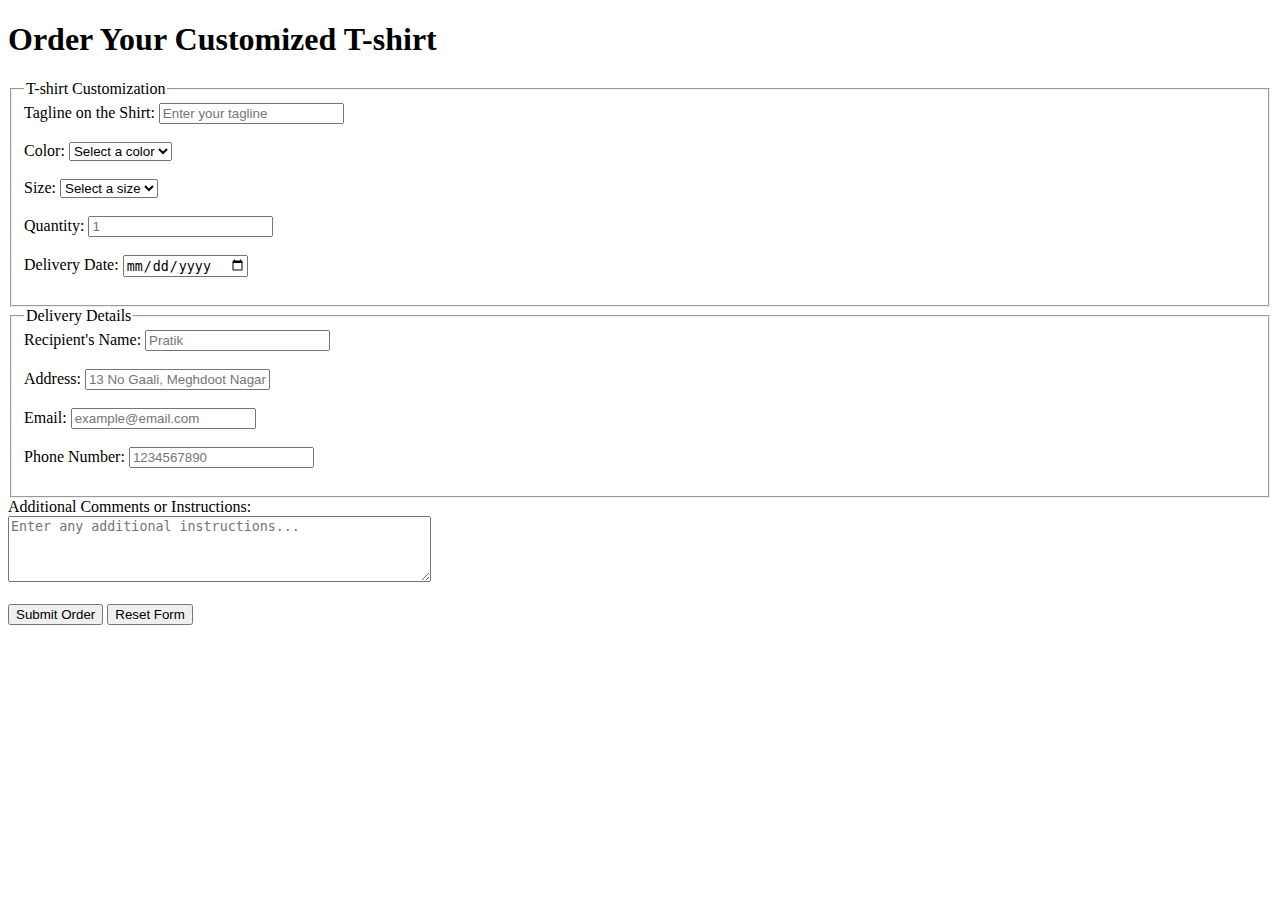
<file: experiement2/index.html>
<!DOCTYPE html>
<html lang="en">
<head>
    <meta charset="UTF-8">
    <meta name="viewport" content="width=device-width, initial-scale=1.0">
    <title>Custom T-shirt Order Form</title>
</head>
<body>
    <h1>Order Your Customized T-shirt</h1>
    <form action="/submit_order" method="POST">
        <fieldset>
            <legend>T-shirt Customization</legend>

            <label for="tagline">Tagline on the Shirt:</label>
            <input type="text" id="tagline" name="tagline" placeholder="Enter your tagline" required><br><br>

            <label for="color">Color:</label>
            <select id="color" name="color" required>
                <option value="">Select a color</option>
                <option value="white">White</option>
                <option value="black">Black</option>
                <option value="blue">Blue</option>
                <option value="red">Red</option>
                <option value="green">Green</option>
            </select><br><br>

            <label for="size">Size:</label>
            <select id="size" name="size" required>
                <option value="">Select a size</option>
                <option value="small">Small</option>
                <option value="medium">Medium</option>
                <option value="large">Large</option>
                <option value="xl">Extra Large</option>
            </select><br><br>

            <label for="quantity">Quantity:</label>
            <input type="number" id="quantity" name="quantity" min="1" placeholder="1" required><br><br>

            <label for="delivery_date">Delivery Date:</label>
            <input type="date" id="delivery_date" name="delivery_date" required><br><br>
        </fieldset>

        <fieldset>
            <legend>Delivery Details</legend>

            <label for="name">Recipient's Name:</label>
            <input type="text" id="name" name="name" placeholder="Pratik" required><br><br>

            <label for="address">Address:</label>
            <input type="text" id="address" name="address" placeholder="13 No Gaali, Meghdoot Nagar" required><br><br>

            <label for="email">Email:</label>
            <input type="email" id="email" name="email" placeholder="example@email.com" required><br><br>

            <label for="phone">Phone Number:</label>
            <input type="tel" id="phone" name="phone" pattern="[0-9]{10}" placeholder="1234567890" required><br><br>
        </fieldset>

        <label for="comments">Additional Comments or Instructions:</label><br>
        <textarea id="comments" name="comments" rows="4" cols="50" placeholder="Enter any additional instructions..."></textarea><br><br>

        <button type="submit">Submit Order</button>
        <input type="reset" value="Reset Form">
    </form>
</body>
</html>
</file>
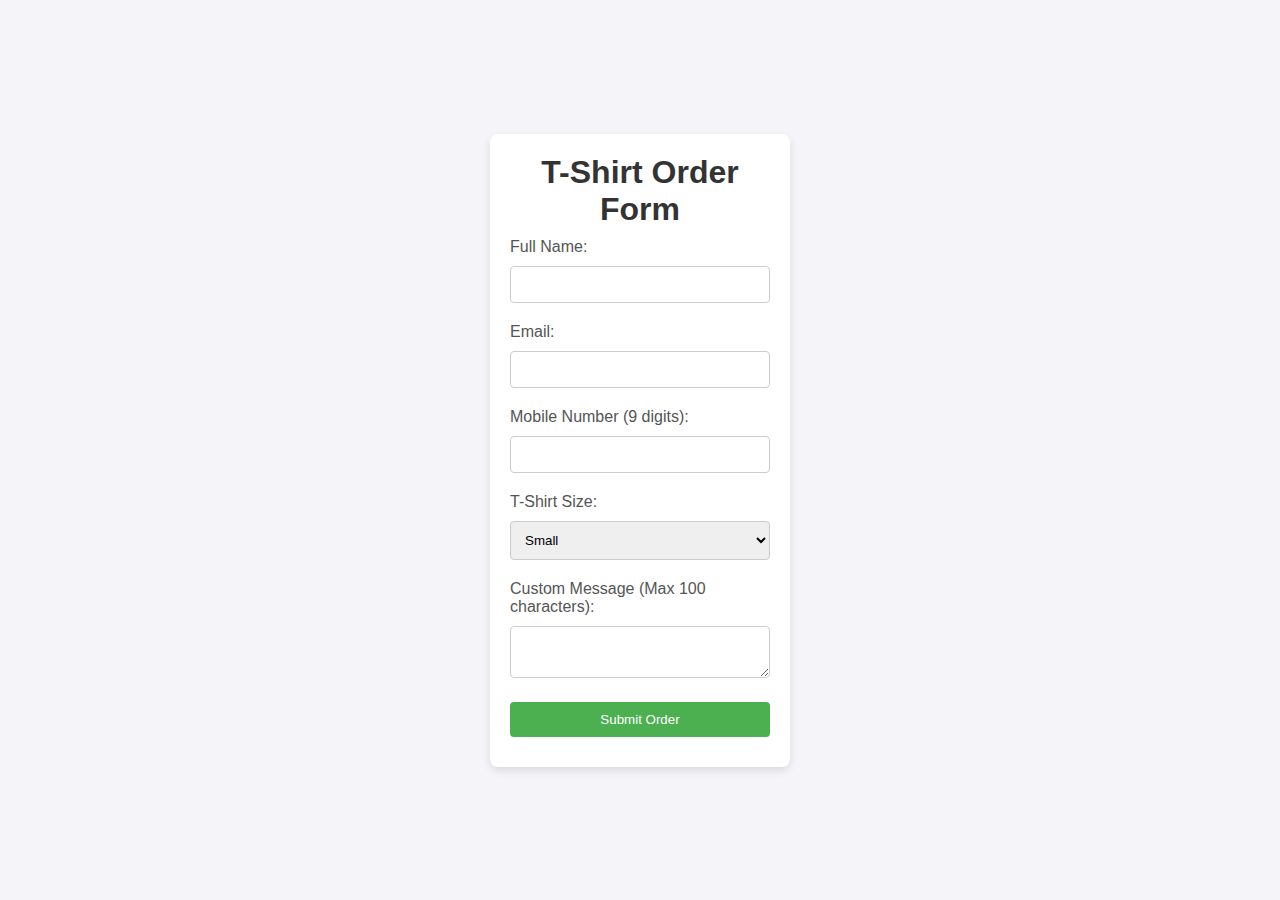
<file: experiement4/index.html>
<!DOCTYPE html>
<html lang="en">
<head>
    <meta charset="UTF-8">
    <meta name="viewport" content="width=device-width, initial-scale=1.0">
    <link rel="stylesheet" href="index.css">
    <title>Pratik Enterprises - Home Page</title>
    
</head>
<body>
    <div class="container">
        <h1>T-Shirt Order Form</h1>
        <form id="orderForm">
            <label for="name">Full Name:</label>
            <input type="text" id="name" name="name" required>
            
            <label for="email">Email:</label>
            <input type="email" id="email" name="email" required>
            
            <label for="mobile">Mobile Number (9 digits):</label>
            <input type="text" id="mobile" name="mobile" maxlength="9" required>
            
            <label for="size">T-Shirt Size:</label>
            <select id="size" name="size">
                <option value="S">Small</option>
                <option value="M">Medium</option>
                <option value="L">Large</option>
                <option value="XL">Extra Large</option>
            </select>
            
            <label for="message">Custom Message (Max 100 characters):</label>
            <textarea id="message" name="message" maxlength="100"></textarea>
            
            <button type="button" onclick="processOrder()">Submit Order</button>
        </form>

        <div id="receipt" class="hidden">
            <h2>Order Receipt</h2>
            <p id="receiptDetails"></p>
        </div>
    </div>
    <script src="index.js"></script>
</body>
</html>
</file>
<file: experiement4/index.css>
* {
    box-sizing: border-box;
    margin: 0;
    padding: 0;
}

body {
    font-family: Arial, sans-serif;
    background-color: #f4f4f9;
    display: flex;
    justify-content: center;
    align-items: center;
    height: 100vh;
}

.container {
    background-color: #ffffff;
    padding: 20px;
    border-radius: 8px;
    box-shadow: 0 4px 8px rgba(0, 0, 0, 0.1);
    width: 300px;
}

h1, h2 {
    text-align: center;
    color: #333;
}

label {
    margin-top: 10px;
    display: block;
    color: #555;
}

input, select, textarea, button {
    width: 100%;
    padding: 10px;
    margin: 10px 0;
    border: 1px solid #ccc;
    border-radius: 4px;
}

button {
    background-color: #4CAF50;
    color: white;
    border: none;
    cursor: pointer;
}

button:hover {
    background-color: #45a049;
}

.hidden {
    display: none;
}

#receipt {
    margin-top: 20px;
}
</file>
